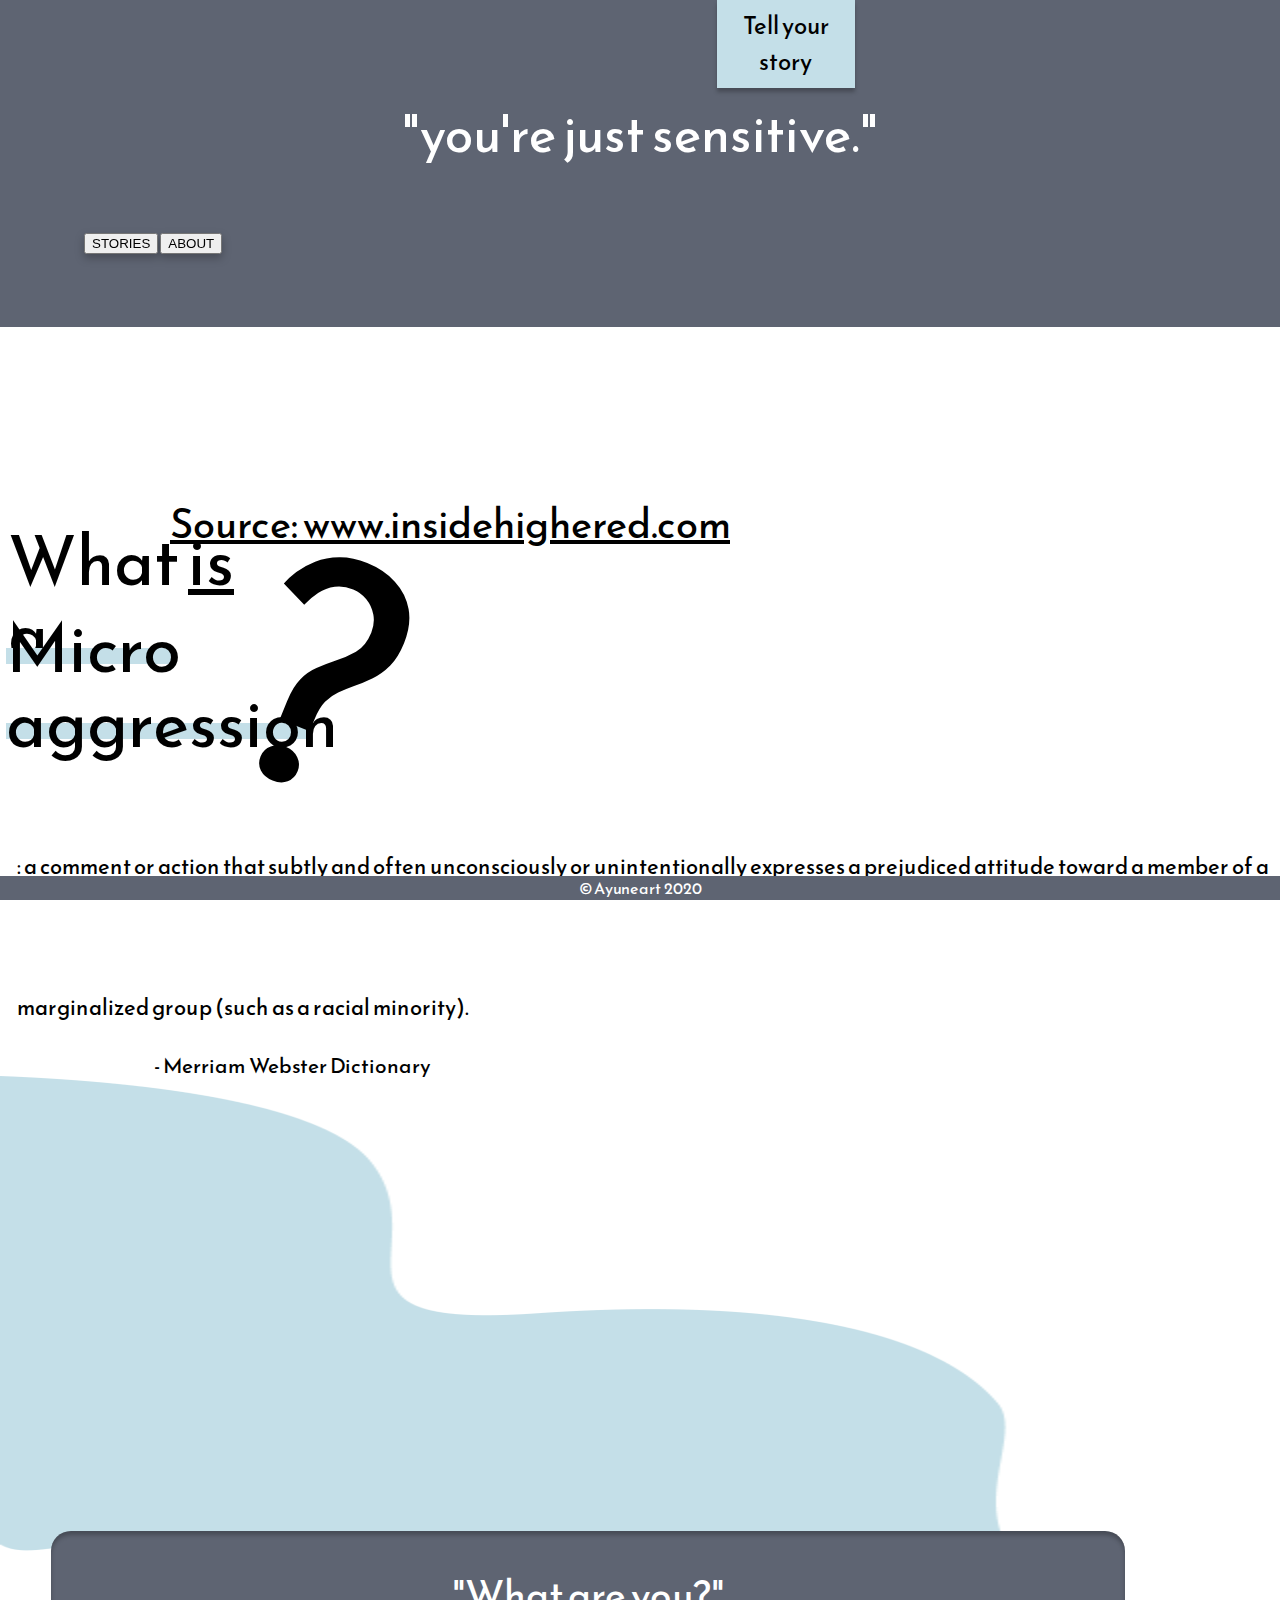
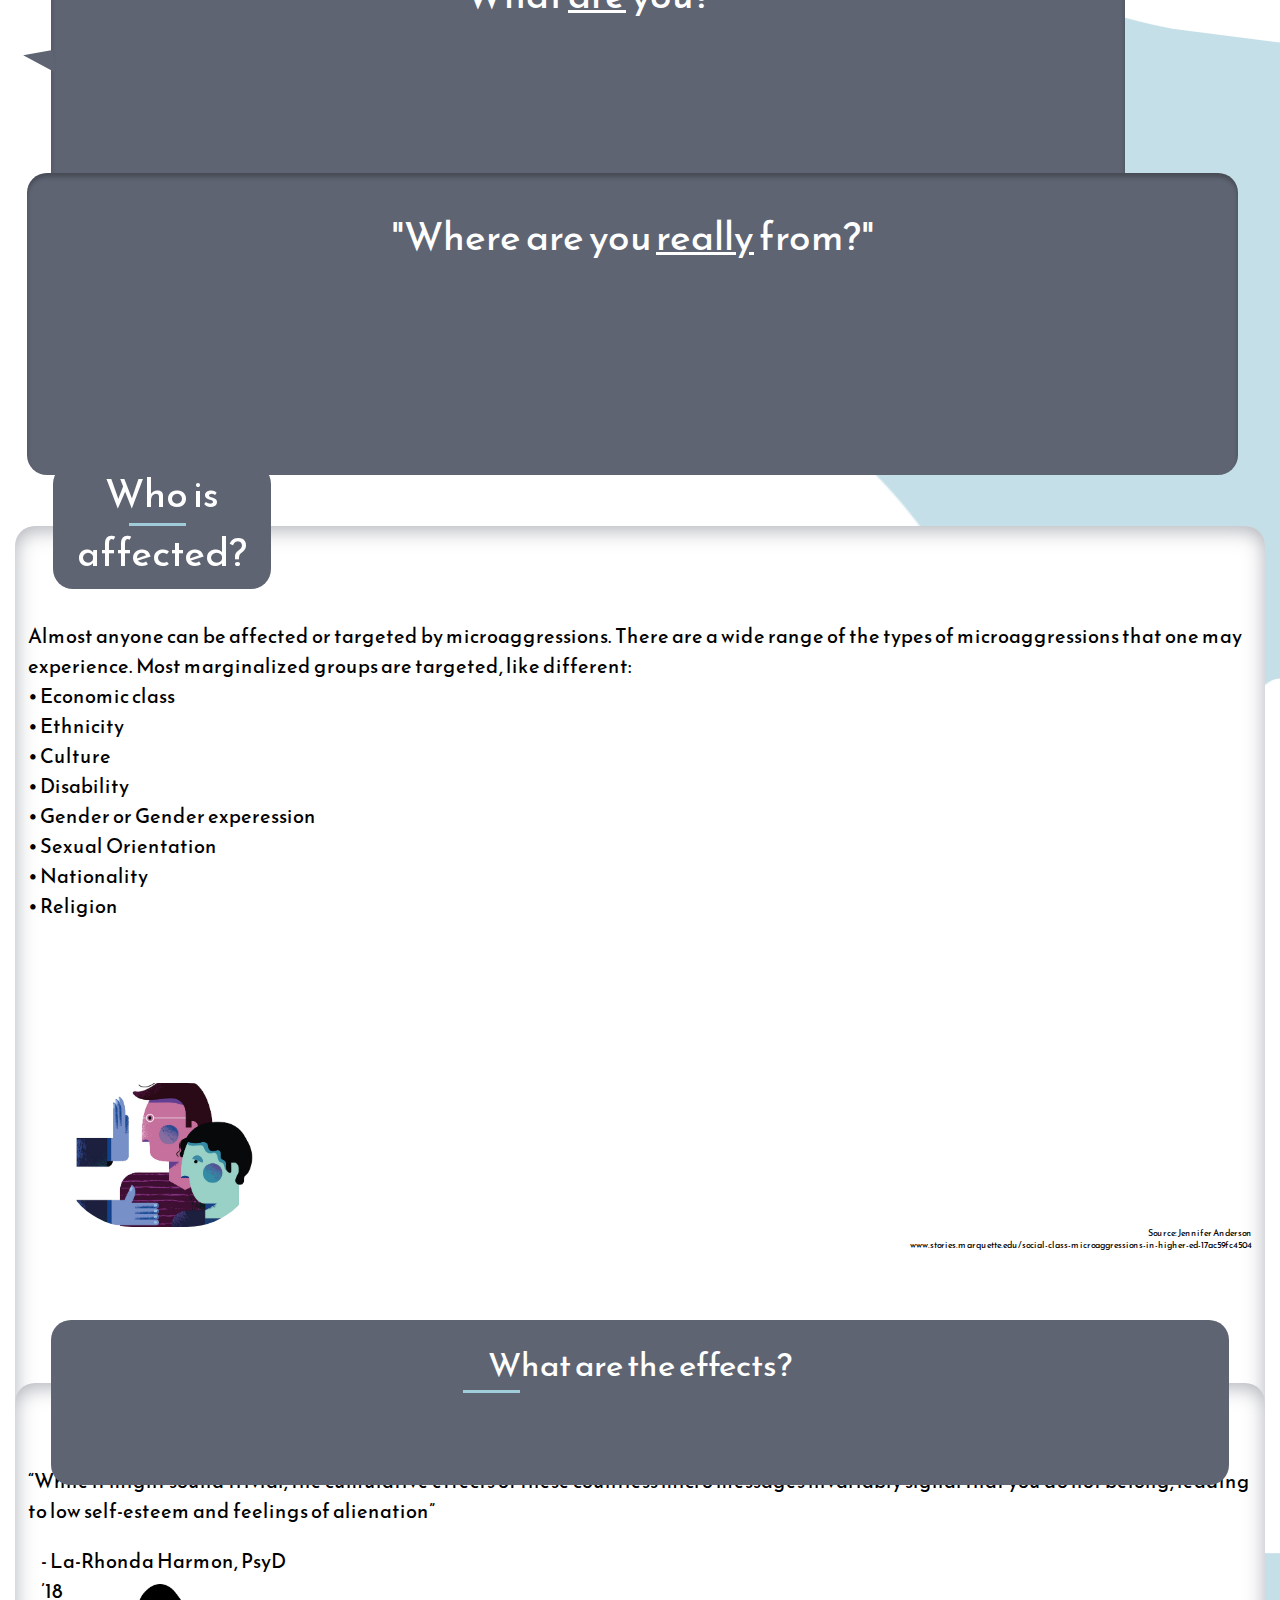
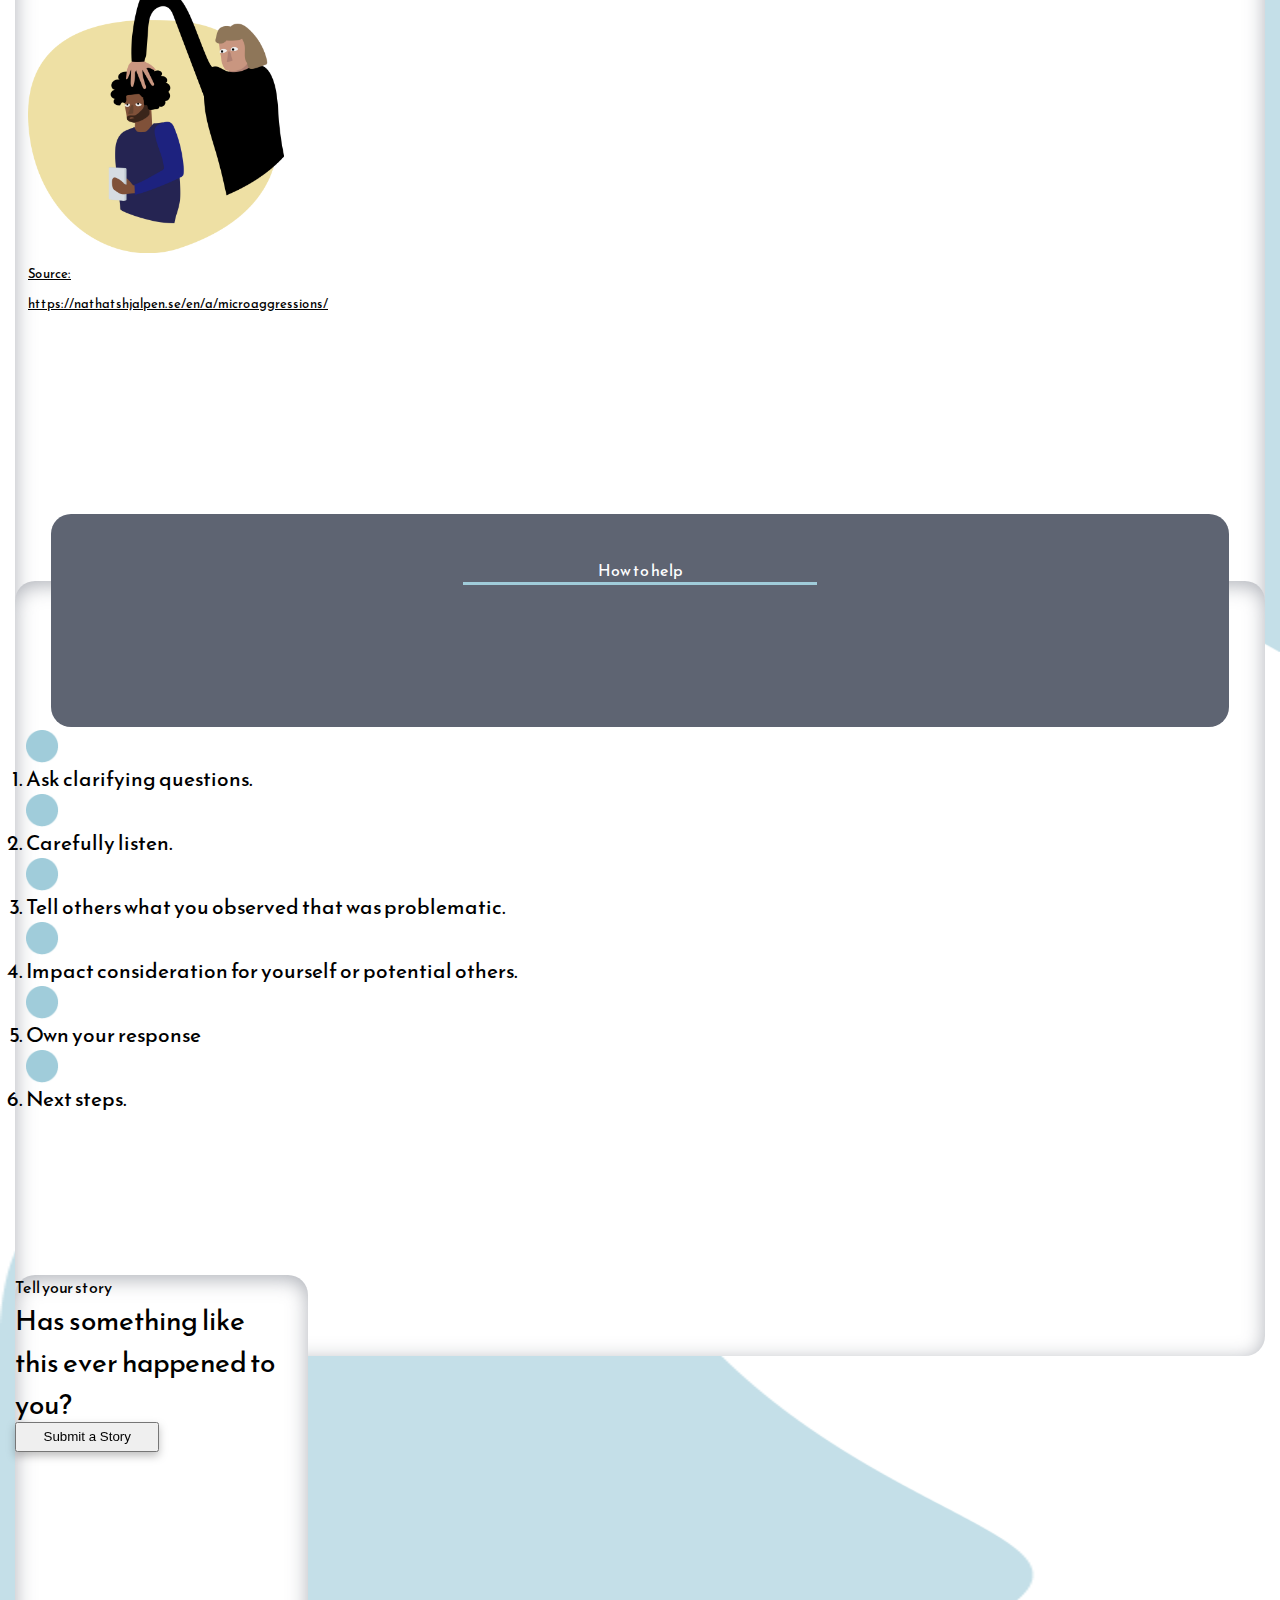
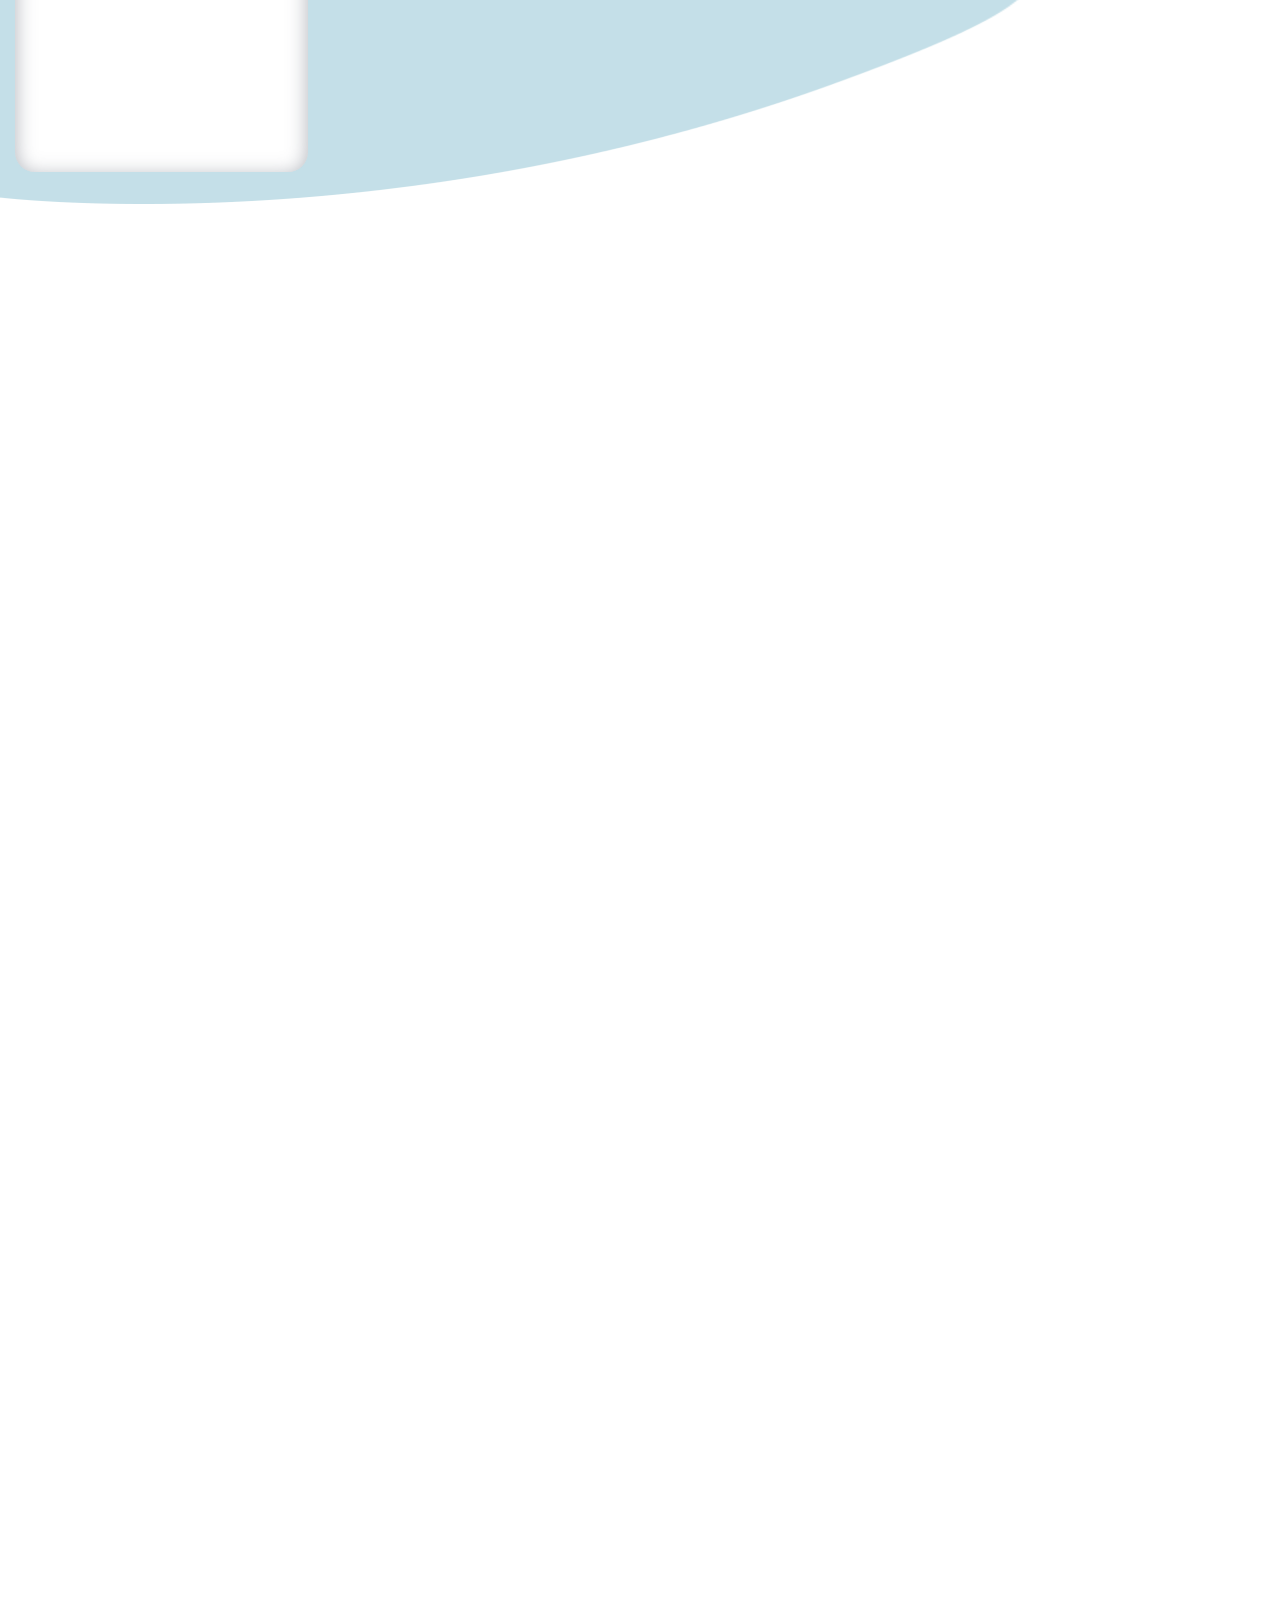
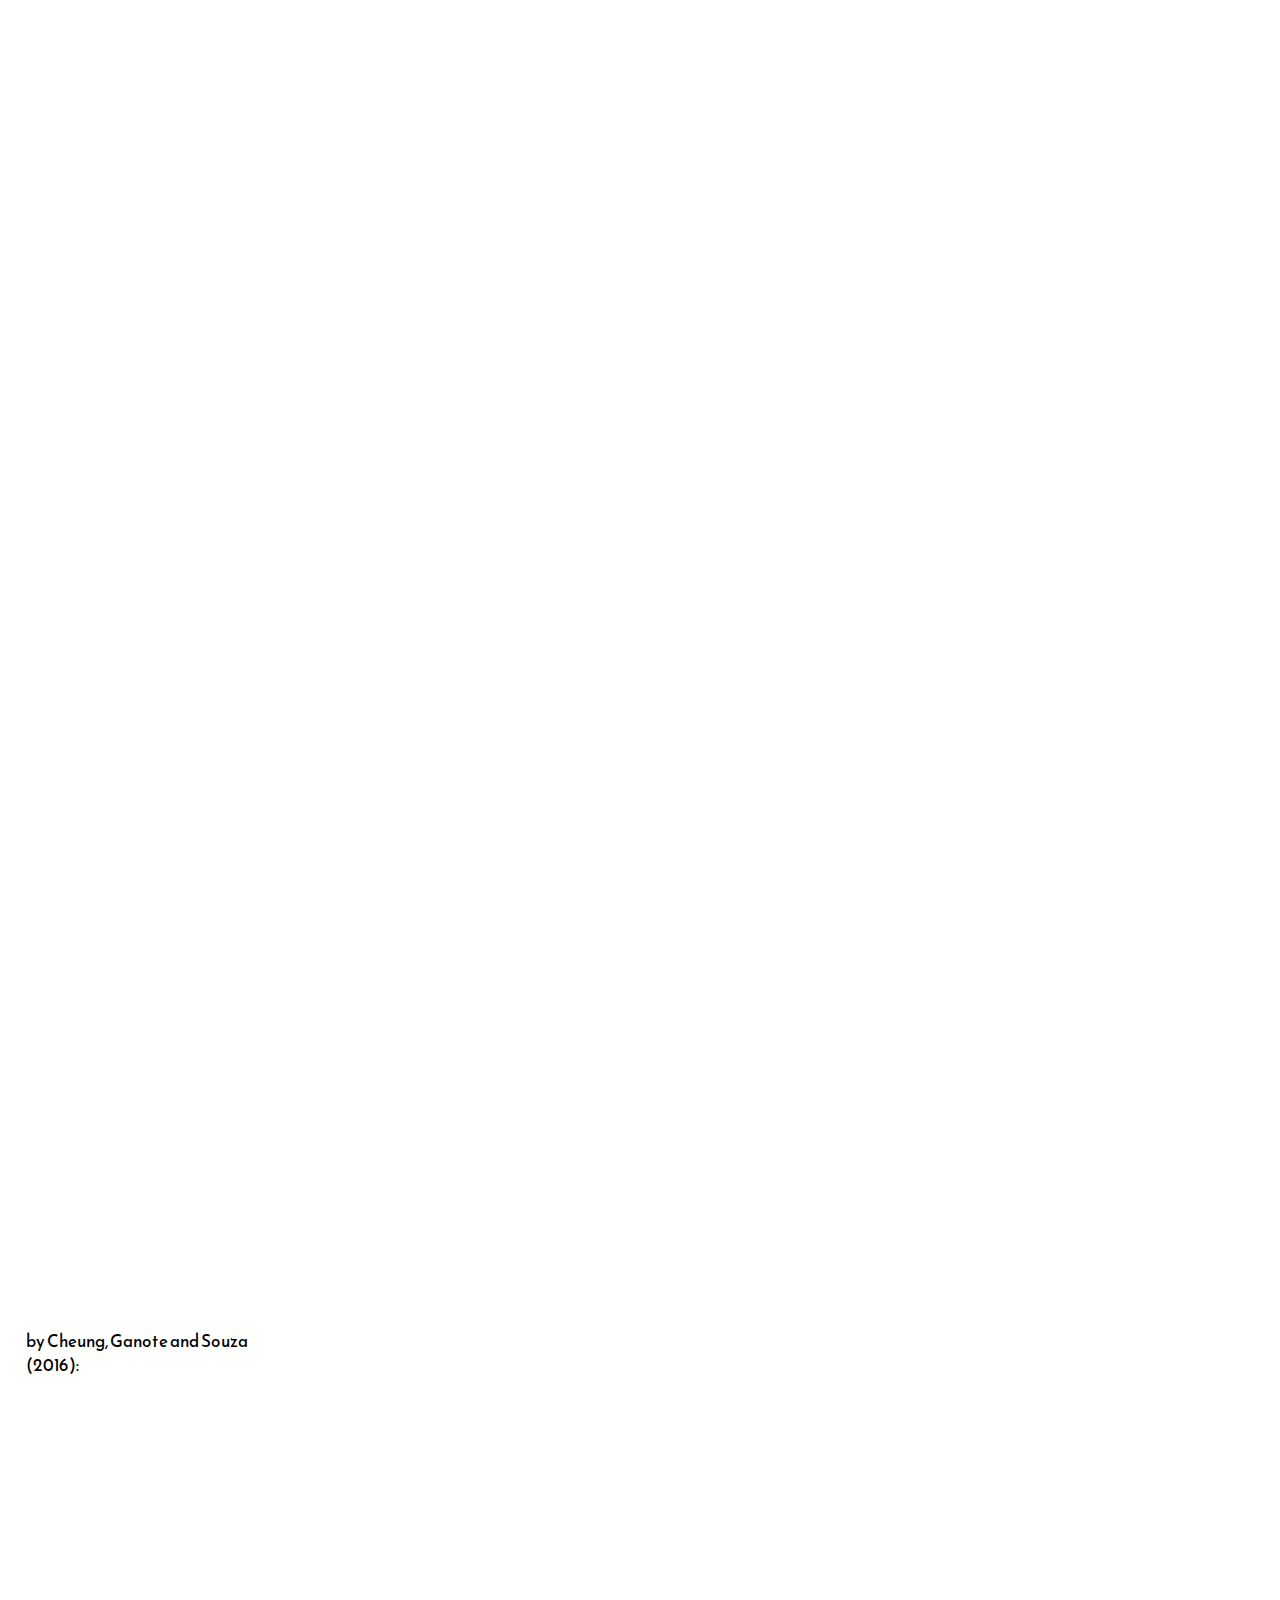
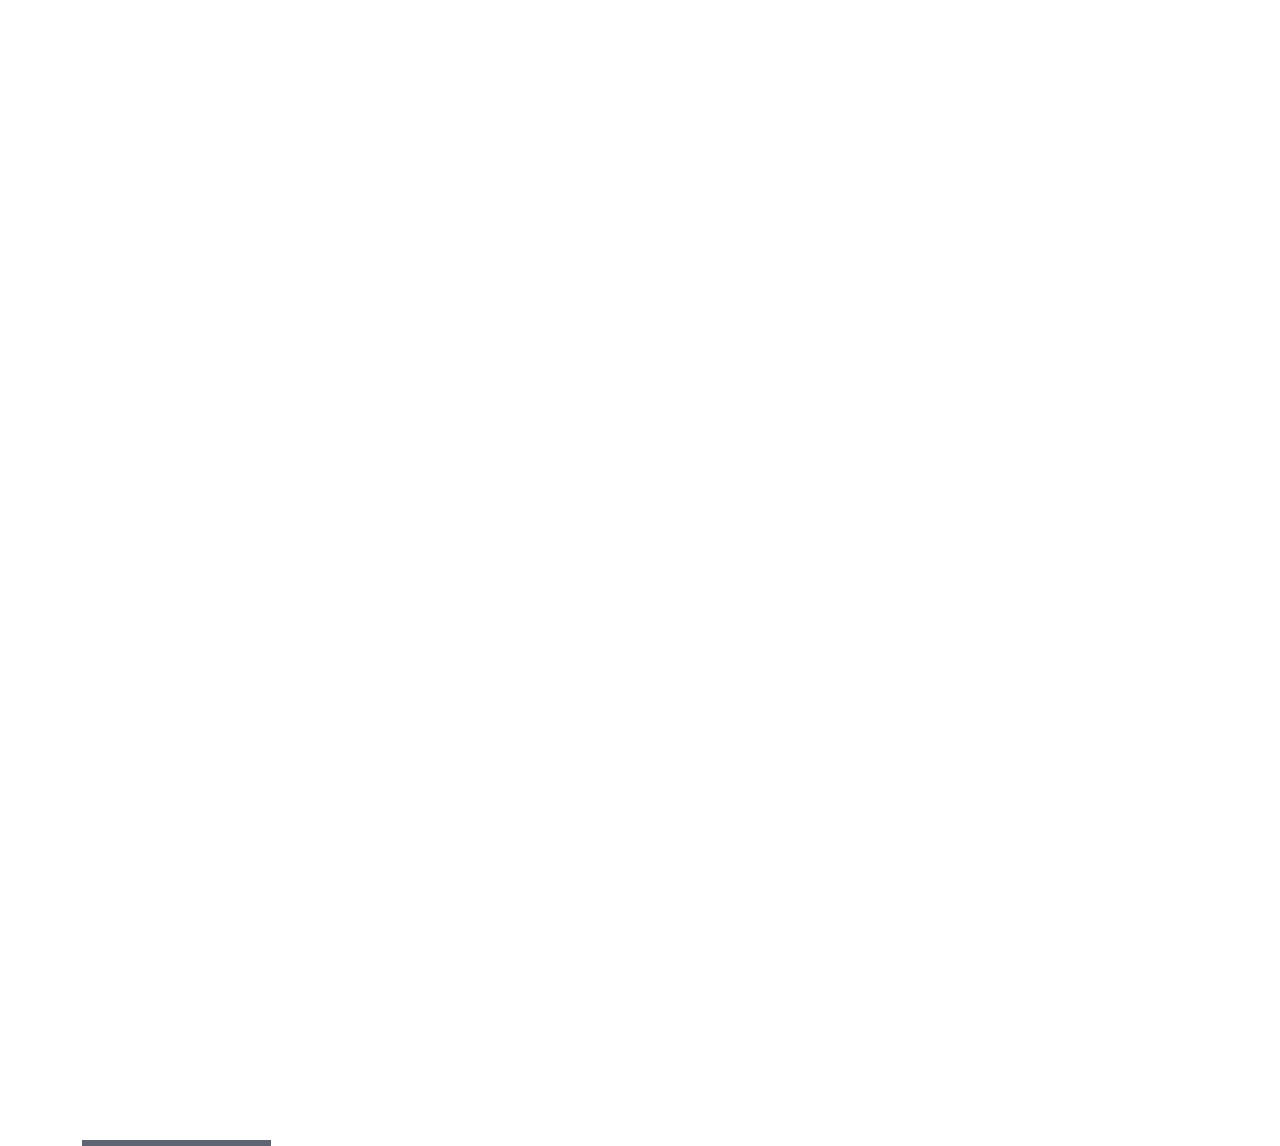
<file: index.html>
<!DOCTYPE html>
<html lang="en">
  <head>
    <meta charset="utf-8"name="viewport" content="width=device-width, initial-scale=1.0">
    <!-- Fonts -->
    <link href="https://fonts.googleapis.com/css2?family=Reem+Kufi&display=swap" rel="stylesheet">
    <title>
     Microaggressions - Home
    </title>
    <!-- CSS -->
    <link rel='stylesheet' type='text/css' href='index.css'>
  </head>
<!-- CODE -->
  <body class="container">
    <div class="tys">
      <a href="tellyourstory.html">Tell your <br> story</a>
    </div>
    <div class="header">
      <h1 class="titletext">
        "you're just sensitive."
      </h1>
      <div class="menu">
        <button class="stories"><a href="storiesmobile.html">STORIES</a></button>
        <button class="about"><a href="aboutmobile.html">ABOUT</a></button>
      </div>
    </div>
    <div>
      <div class="hero"></div>
      <a href= "www.insidehighered.com" class="source1">Source: www.insidehighered.com</a>
    </div>
    <div>
      <h1 class="deftitle-1">
        What <span class="underline">is</span> a
      </h1>
      <h1 class="deftitle-2">
        <span class="ma-bg1">
          Micro
        </span>
      </h1>
      <h1 class="deftitle-3">
        <span class="ma-bg2">
          aggression
        </span>
      </h1>
      <h1 class="questionmark">
        ?
      </h1>
    </div>
      <div>
        <h3 class="def">
          : a comment or action that
          subtly and often unconsciously
          or unintentionally expresses a
          prejudiced attitude toward a
          member of a marginalized
           group (such as a racial minority).
        </h3>
        <p class="mwd">
          - Merriam Webster Dictionary
        </p>
      </div>
      <div>
        <div>
          <div class="image2"></div>
        </div>
        <a href= "www.creativecircle.com" class="source2"> Source: www.creativecircle.com</a>
      </div>
    <div>
      <h1 class="quote1">
      "What <span class="underline"> are</span>
      you?"
      </h1>
      <div class="triangle1"></div>
    </div>
    <div>
      <h1 class="quote2">
        "Where are
        you <span class="underline">really</span>
        from?"
      </h1>
      <div class="triangle2"></div>
    </div>
    <div class="who-container">
      <h2 class="who-title">
        Who is
        <div class="who-line">
        </div>
        affected?
      </h2>
      <div class="who-content">
        <p>
          Almost anyone can be
          affected or targeted by
          microaggressions. There are a
          wide range of the types of
          microaggressions that one
          may experience.
          Most marginalized groups are
          targeted, like different:
        </p>
        <ul>
          <li>• Economic class</li>
          <li>• Ethnicity</li>
          <li>• Culture</li>
          <li>• Disability</li>
          <li>• Gender or Gender experession</li>
          <li>• Sexual Orientation</li>
          <li>• Nationality</li>
          <li>• Religion</li>
        </ul>
      </div>
        <div>
          <div class="image3">
          </div>
          <a href= "www.stories.marquette.edu/social-class-microaggressions-in-higher-ed-17ac59fc4504" class="source3">
            Source: Jennifer Anderson<br>
            www.stories.marquette.edu/social-class-microaggressions-in-higher-ed-17ac59fc4504</a>
        </div>
    </div>
    <div class="what-container">
      <h2 class="what-title">
        What are
        <div class="what-line">
        </div>
        the effects?
      </h2>
      <div class="what-content">
        <p>
          “While it might sound trivial, the
          cumulative effects of these
          countless micro messages
          invariably signal that you do not
           belong, leading to low
           self-esteem and feelings of
           alienation” <br>
          <span class="lrhsource">
          - La-Rhonda Harmon, PsyD ’18
          </span>
        </p>
          <div class="image4">
          </div>
          <a href="Source: https://nathatshjalpen.se/en/a/microaggressions/" class="source4"> Source: <br>
            https://nathatshjalpen.se/en/a/microaggressions/</a>
      </div>
    </div>
    <div class="how-container">
      <h2 class="how-title">
        How to
      <div class="how-line">
      </div>
        help
      </h2>
      <div class="how-content">
        <h3 class="how-action">
          Take Action!
        </h3>
        <h3 class="underline">
          <span class="method">The A.C.T.I.O.N. Method</span>
        </h3>
        <p class="by">
          by Cheung, Ganote and Souza (2016):
        </p>
        <ol class="action">
          <li>
            <div class="circle"></div>
            Ask clarifying questions.
          </li>
          <li>
            <div class="circle"></div>
           Carefully listen.
            </li>
          <li>
            <div class="circle"></div>
            Tell others what you observed that was problematic.
          </li>
          <li>
            <div class="circle"></div>
           Impact consideration for yourself or potential others.
          </li>
          <li>
            <div class="circle"></div>
             Own your response
          </li>
          <li>
            <div class="circle"></div>
              Next steps.
          </li>
        </ol>
      </div>
    </div>
    <div class="contentbg">
      <h1>
        Tell your
        <div class="linedark">
        </div>
        story
      </h1>
      <h3 class="question">
        Has something like this ever happened to you?
      </h3>
      <button class="submit">
        <a href="Submit a Story">Submit a Story</a>
      </button>
    </div>
    <footer>
        © Ayuneart 2020
    </footer>
  </body>
</html>
</file>
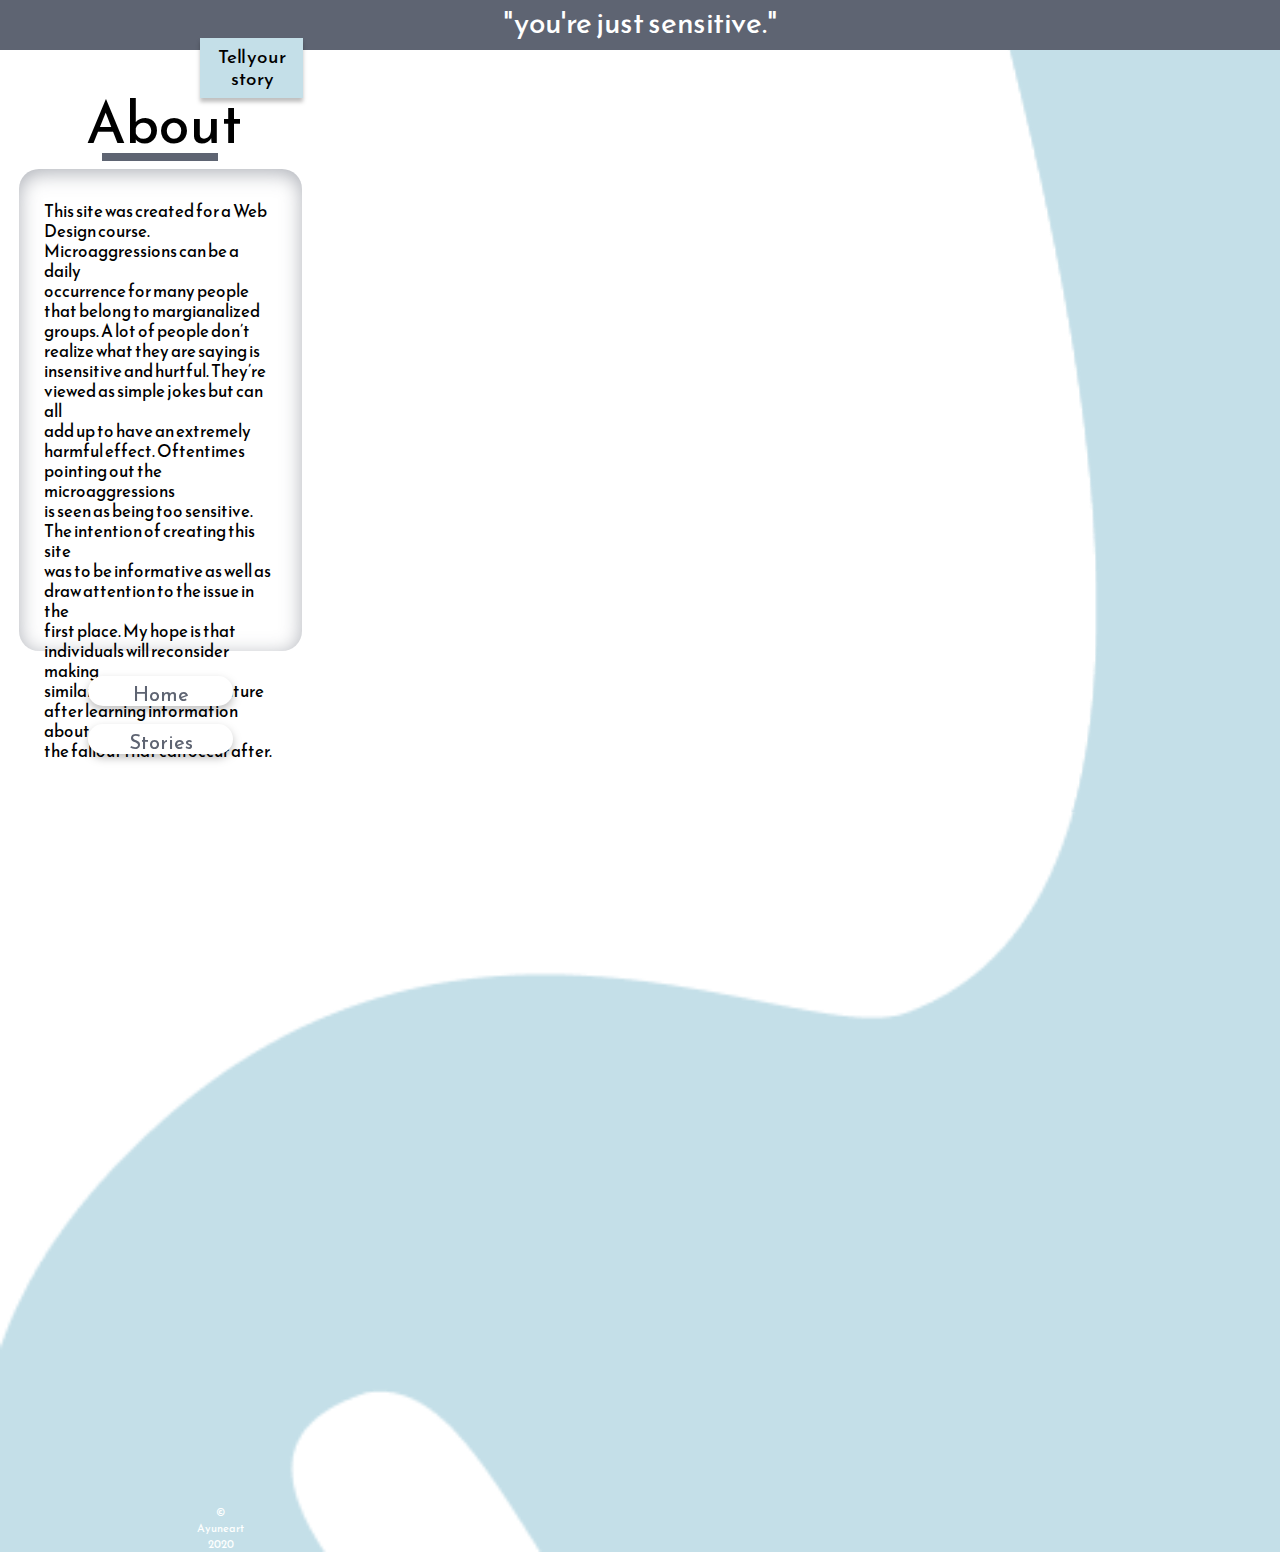
<file: About.html>
<!DOCTYPE html>
<html lang="en">
<head>
   <meta charset="utf-8"name="viewport" content="width=device-width, initial-scale=1.0">
  <!-- Fonts -->
  <link href="https://fonts.googleapis.com/css2?family=Reem+Kufi&display=swap" rel="stylesheet">
    <!-- CSS Files -->
  <title>
     About
  </title>
  <link rel='stylesheet' type='text/css' href='about.css'>
</head>

  <body>
    <div class="container">
      <div class="header">
        <h1 class="titletext">
        "you're just sensitive."
        </h1>
      </div>
      <div class="tys">
          <a href="tellyourstory.html">Tell your <br> story</a>
      </div>
      <div>
        <h1 class="about">
          About
        </h1>
        <div class="line">
        </div>
      </div>
      <div class="contentbg">
        <p class="content">
          <!-- remove br, set width for p or responsive -->
          This site was created for a Web <br>
          Design course. <br>
          Microaggressions can be a daily <br>
          occurrence for many people  <br>
          that belong to margianalized <br>
          groups. A lot of people don’t <br>
          realize what they are saying is <br>
          insensitive and hurtful. They’re <br>
          viewed as simple jokes but can all <br>
          add up to have an extremely <br>
          harmful effect. Oftentimes <br>
          pointing out the microaggressions <br>
          is seen as being too sensitive. <br>
          The intention of creating this site <br>
          was to be informative as well as <br>
          draw attention to the issue in the <br>
          first place. My hope is that <br>
          individuals will reconsider making <br>
          similar comments in the future  <br>
          after learning information about <br>
          the fallout that can occur after.
        </p>
      </div>
      <div class="menu">
        <a class="home" href="/Users/yune/Desktop/Uni/Year 2/FALL2020/Web Design/Project 4/Working files/Mobile/mobileindex.html"><button>Home</button></a>
        <a class="stories" href="/Users/yune/Desktop/Uni/Year 2/FALL2020/Web Design/Project 4/Mobile/storiesmobile.html/"><button>Stories
        </button>
      </div>
      <div class="footer">
        <p class="footertext">
          © Ayuneart 2020
        </p>
      </div>
    </div>
  </body>
</file>
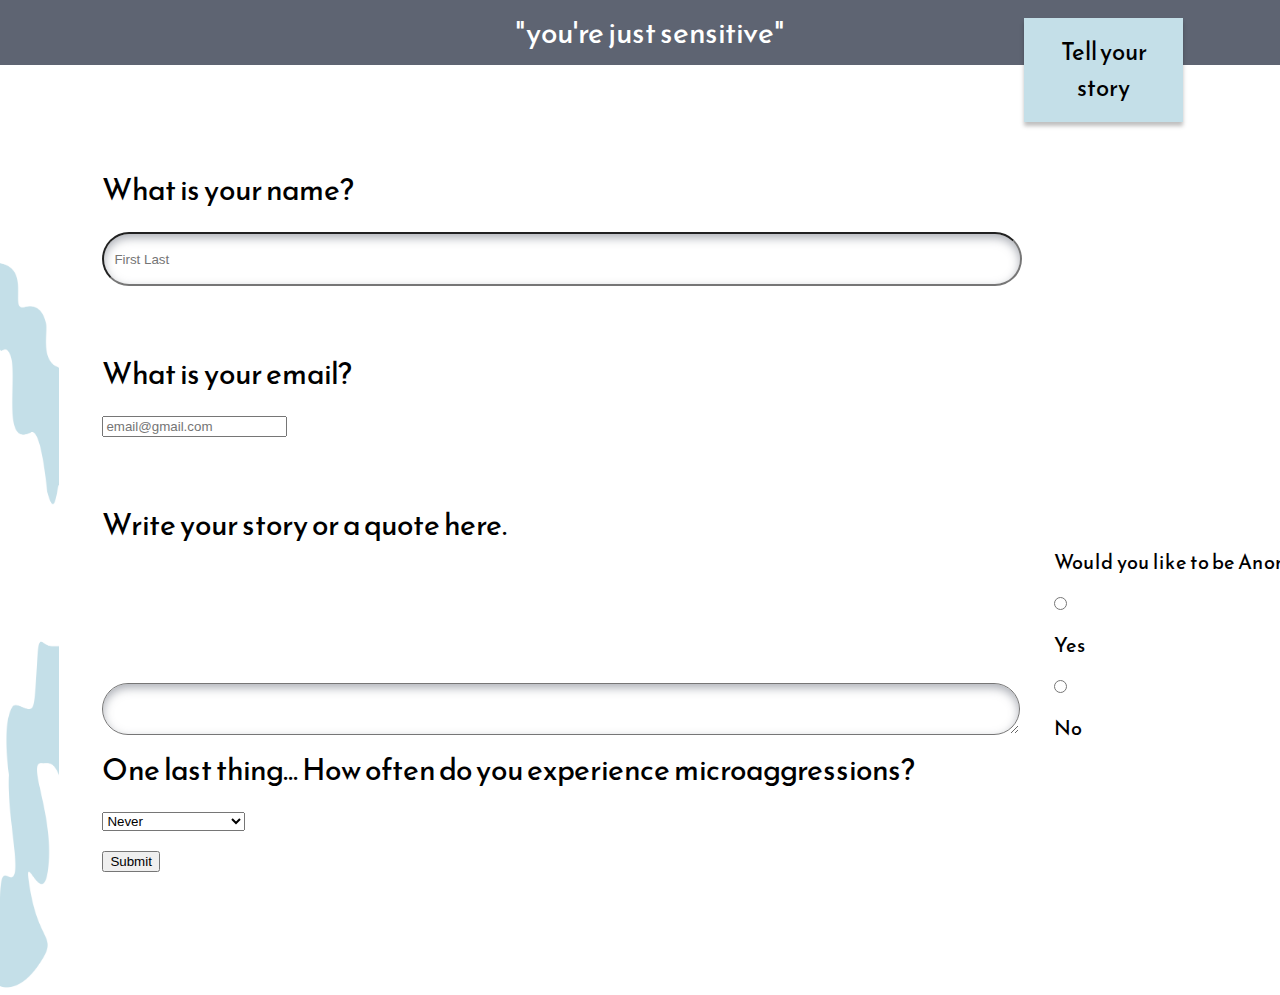
<file: Form.html>
<!DOCTYPE html>
<html lang="en">
  <head>
    <meta charset="utf-8" name="viewport" content="width=device-width, initial-scale=1">
    <!-- Fonts -->
    <link href="https://fonts.googleapis.com/css2?family=Reem+Kufi&display=swap" rel="stylesheet">
    <!-- CSS Files -->
    <link rel='stylesheet' type='text/css' href='Form.css'>
    <title>
       Form
    </title>
  </head>
    <body>
      <div class="header">
        <h1>
          "you're just sensitive"
        </h1>
      </div>
      <div class="tys">
        <a href="tellyourstory.html">Tell your <br> story</a>
      </div>
      <div class="container">
          <form class="formfield">
           What is your name? <input type="text" class="name" placeholder="First Last"> <br>
            What is your email? <input type="text" class="email" placeholder="email@gmail.com"> <br>
            Write your story or a quote here. <textarea class="story" rows="5" cols="40"></textarea>
        <div class="radio-group">
          Would you like to be Anonymous?
          <input type="radio" class="radio-input" value="Y">Yes
          <input type="radio" class="radio-input"  value="N">No
        </div>
        <div class="dropdown">
          <label for="dropdown">One last thing... How often do you experience microaggressions?</label>
          <select name="frequency">
            <option value="never">Never</option>
            <option value="rare">Rarely</option>
            <option value="monthly">A few times a month</option>
            <option value="daily">Daily</option>
          </select>
        </div>
        <input type="submit">
      </form>
  </div>
  </body>
</html>
</file>
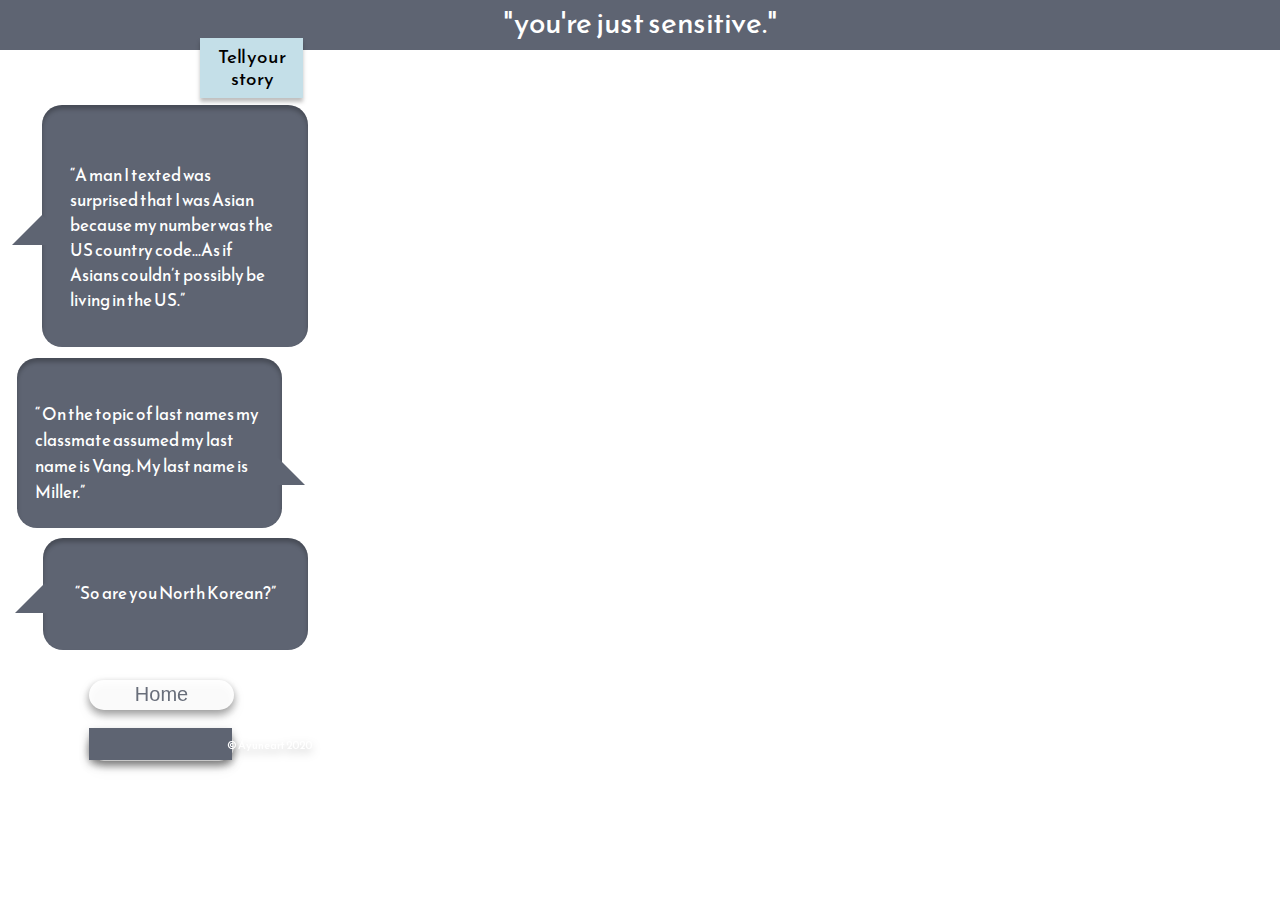
<file: stories.html>
<!DOCTYPE html>
<html lang="en">
 <meta charset="utf-8"name="viewport" content="width=device-width, initial-scale=1.0">
  <head>
    <!-- Fonts -->
    <link href="https://fonts.googleapis.com/css2?family=Reem+Kufi&display=swap" rel="stylesheet">
      <!-- CSS Files -->
      <title>
        Stories
      </title>
      <link rel='stylesheet' type='text/css' href='stories.css'>
    </head>
  <!-- CODE -->
  <body>
    <div class="container">
      <div class="header">
        <h1 class="titletext">
        "you're just sensitive."
        </h1>
      </div>
      <div class="tys">
          <a href="tellyourstory.html">Tell your <br> story</a>
      </div>
      <div>
        <h2 class="quote1">
          “A man I texted was surprised
          that I was Asian because my
          number was the US country
          code...As if Asians couldn’t
          possibly be living in the US.”
        </h2>
        <div class="triangle1">
        </div>
      </div>
      <div>
        <h2 class="quote2">
          “ On the topic of last names my
          classmate assumed my last name
          is Vang. My last name is Miller.”
        </h2>
        <div class="triangle2">
        </div>
      </div>
      <div>
        <h2 class="quote3">
          “So are you North Korean?”
        </h2>
        <div class="triangle3">
        </div>
      </div>
      <div class="menu">
        <a class="home" href="/Users/yune/Desktop/Uni/Year 2/FALL2020/Web Design/Project 4/Working files/Mobile/mobileindex.html"><button>Home</button></a>
        <a class="about" href="file:///Users/yune/Desktop/Uni/Year%202/FALL2020/Web%20Design/Project%204/Mobile/aboutmobile.html"><button>About</button>
      </div>
      <div class="footer">
        <p class="footertext">
          ©  Ayuneart 2020
        </p>
      </div>
    </div>
  </body>
</html>
</file>
<file: index.css>
/* RESET CSS */
/* http://meyerweb.com/eric/tools/css/reset/
	 v2.0 | 20110126
	 License: none (public domain)
*/
	html, body, div, span, applet, object, iframe,
	h1, h2, h3, h4, h5, h6, p, blockquote, pre,
	a, abbr, acronym, address, big, cite, code,
	del, dfn, em, img, ins, kbd, q, s, samp,
	small, strike, strong, sub, sup, tt, var,
	b, u, i, center,
	dl, dt, dd, ol, ul, li, link,
	fieldset, form, label, legend,
	table, caption, tbody, tfoot, thead, tr, th, td,
	article, aside, canvas, details, embed,
	figure, figcaption, footer, header, hgroup,
	menu, nav, output, ruby, section, summary,
	time, mark, audio, video {
		margin: 0;
		padding: 0;
		border: 0;
		font: inherit;
		color: inherit;
		text-decoration: inherit;
	}
	/* HTML5 display-role reset for older browsers */
	article, aside, details, figcaption, figure,
	footer, header, hgroup, menu, nav, section {
		display: block;
	}
	ol, ul {
		list-style: none;
	}
	blockquote, q {
		quotes: none;
	}
	blockquote:before, blockquote:after,
	q:before, q:after {
		content: '';
		content: none;
	}
	table {
		border-collapse: collapse;
		border-spacing: 0;
	}
	html, body {
		font-family: 'Reem Kufi', sans-serif;
		font-weight: normal;
	}

/* CUSTOM CODING */

/* ----------------------------------------FOR MOBILE UP TO 380PX-----------------------------*/
/* @media screen and  (max-width: 600px ) {
	* {
			box-sizing: border-box;
	}
	h1 {
		font-size: 21.875vw;
	}
	h2{
		font-size: 10vw;
	}
	h3 {
		font-size: 6.875vw;
	}
	p {
		font-size: 6.250vw;
	}
	button {
		width: 100%;
		height: 100%;
		max-width: 400px;
		margin: 0.2em auto;
		max-height: 30px;
		background: #FFFFFF;
		border: 0px;
		color: #5E6472;
		border-radius: 20px;
		font-family: 'Reem Kufi', sans-serif;
		font-size: 20px;
		filter: drop-shadow(0px 4px 4px rgba(0, 0, 0, 0.25));
	}
	button:hover {
		text-decoration: none;
		cursor: pointer;
		color: #282B32;
		box-shadow: inset 3px 5px 4px rgba(94, 100, 114, 0.5);
		background: #FFFFFF;
	}
	img {
		max-width: 100%;
		background-repeat: no-repeat;
	}
		/* --------------------------- FOOTER --------------------------- */
	footer {
		position: fixed;
		left: 0;
		bottom: 0;
		width: 100%;
		height: auto;
		background-color: #5E6472;
		color: #FFFFFF;
		text-align: center;
		}
	.container {
		display: flex;
		flex-flow: row wrap;
		overflow-x: hidden;
		background-image: url(bg-mobile.png);
		background-repeat: no-repeat;
		background-size: 100% 100%;
		width: 100%;
		height: 5047px;
	}
	.header {
		width: 100%;
		height: 327px;
		background: #5E6472;
		z-index: 1;
	}
	/* --------------------------- MENU --------------------------- */
	/* CALL TO ACTION  */
	.tys {
		position: absolute;
		width: 100%;
		max-width: 112px;
		background: #C4DFE8;
		padding: 8px 13px;
		left: 56%;
		right: 3%;
		font-size: 24px;
		line-height: 36px;
		text-align: center;
		color: #000000;
		box-shadow: 0px 4px 4px rgba(0, 0, 0, 0.25);
		z-index: 2;
	}
	.tys:hover {
		background-color: #FFFFFF;
		cursor: pointer;
		box-shadow: inset 3px 5px 4px rgba(94, 100, 114, 0.5);
	}

	/* “YOU'RE JUST SENSITIVE”*/
	.titletext {
		width: 100%;
		position: absolute;
		top: 108px;
		font-size: 52px;
		line-height: 100%;
		color: #FFFFFF;
		align-items: center;
		text-align: center;
	}
	.menu {
		margin-top: 230px;
		padding-right: 84px;
		padding-left: 84px;
		min-width: 145px;
		width: 100%;
		filter: drop-shadow(0px 4px 4px rgba(0, 0, 0, 0.25));
	}
	.hero {
		position: absolute;
		top: 5.75%;
		left: 0px;
		background-image: url(arrowsmobile.png);
		background-repeat: no-repeat;
		background-position: center;
		background-size: cover;
		width: 100vw;
		height: 4%;
		border-radius: 12.5vw;
	}
	.source1 {
		/* Source: www.insidehighered.com */
		position: absolute;
		height: 18px;
		left: 170px;
		top: 494px;
		font-size: 3.125vw;
		text-decoration-line: underline;
	}
	/* --------------------------- SECTION 1 : WHAT IS A MICROAGGRESSION? ----------------------*/
	/* definition container */

	.deftitle-1{
		/* What is a */
		position: absolute;
		width: 273px;
		font-size: 68px;
		line-height: 107.5%;
		height: 74.87px;
		left: 8px;
		top: 525px;
	}
	.deftitle-2 {
		/* Micro */
		margin: auto;
		max-width: 100%;
		position: absolute;
		left: 6px;
		top: 625px;
		width: 166px;
		height: 61px;
		font-size: 68px;
		line-height: 0;
		display: flex;
		align-items: center;

		}
	.deftitle-3 {
		/* aggression */
		position: absolute;
		max-width: 303px;
		width: 100%;
		height: 83px;
		left: 6px;
		top: 689px;
		font-size: 68px;
		line-height: 0px;
		display: flex;
		align-items: center;
	}
	.ma-bg1 {
		/* behind micro */
		left: 0px;
		top: 665px;
		width: 100%;
		height: 100%;
		max-width: 178px;
		max-height: 16px;
		background-color: #C4DFE8;
		}
	.ma-bg2 {
		/* behind aggression */
		left: 17px;
		top: 746px;
		max-height: 16px;
		width: 100%;
		height: 100%;
		background-color: #C4DFE8;
	}
	.questionmark {
		position: absolute;
		width: 56.77px;
		height: 97.09px;
		left: 249.42px;
		top: 613px;
		font-size: 25vw;
		display: flex;
		align-items: center;
		transform: rotate(22deg);
	}
	.def {
		/* a comment or action... */
		width: 100%;
		height: 202px;
		padding-right: 17px;
		padding-left: 17px;
		padding-top: 30px;
		font-size: 22px;
		line-height: 11vw;
	}
	.mwd {
		/* - Merriam Webster Dictionary */
		position: absolute;
		width: 100%;
		left: 12vw;
		top: 1050px;
		font-size: 21px;
	}
	.image2 {
		position: absolute;
		left: 0;
		top: 20%;

		background-image: url(microaggression-mobile.png);
		background-repeat: no-repeat;
		background-size: contain;
		width: 320px;
		height: 355px;
		height: auto;
		max-height: 420px;
		width: 100%;
	}
	.source2 {
		/* Source: www.creativecircle.com */
		position: absolute;
		width: 100%;
		height: 18px;
		left: 150px;
		top: 21vw;
		text-decoration: underline;
	}
		/* QUOTES*/
		/* “What are you?” */
		.quote1 {
			position: absolute;
			left: 51px;
			top: 1531px;
			right: 23px;
			min-width: 245px;
			width: 80%;
			height: auto;
			min-height: 192px;
			padding: 35px 25px 35px 25px;
			color: #FFFFFF;
			font-size: 243.75%;
			border-radius: 20px;
			background-color: #5e6472;
			box-shadow: inset 0px 4px 4px rgba(0, 0, 0, 0.25);
			text-align: center;
			line-height: 58px;
			}
		.triangle1 {
			position: absolute;
			left: 28px;
			top: 1649px;
			border-style: solid;
			transform: matrix(-0.14, -0.99, 0.98, -0.17, 0, 0);
			border-width: 30px 23px 0px 0;
			border-color: transparent #5e6472 transparent transparent;
			box-shadow: inset 0px 4px 4px rgba(0, 0, 0, 0.25);
			}
		.quote2 {
			position: absolute;
			min-height: 232px;
			left: 27px;
			right: 42px;
			top: 1773px;
			font-size: 39px;
			text-align: center;
			line-height: 58px;
			color: #FFFFFF;
			padding: 35px 25px 35px 25px;
			background-color: #5E6472;
			border-radius: 20px;
			box-shadow: inset 0px 4px 4px rgba(0, 0, 0, 0.25);
		}
		.triangle2 {
			position: absolute;
			left: 280px;
			top: 1899px;
			border-style: solid;
			transform: matrix(-0.14, -0.99, 0.98, -0.37, 0, 0);
			display: block;
			border-width: 30px 23px 0px 0;
			border-color:  #5e6472 transparent transparent transparent;
			box-shadow: inset 0px 4px 4px rgba(0, 0, 0, 0.25);
		}
		/* --------------------------- WHO IS AFFECTED --------------------------- */
		.who-container {
			width: 290px;
			height: 827px;
		}
		.who-title {
			position: absolute;
			max-width: 100%;
			width: 218px;
			height: 125px;
			left: 53px;
			top: 2064px;
			color: white;
			border-radius: 20px;
			background-color: #5E6472;
			text-align: center;
			font-size: 39px;
			z-index: 1;
		}
		.who-line {
			position: absolute;
			left: 35%;
			width: 30%;
			height: 3px;
			align-items: center;
			z-index: 2;
			background-color: #A0CCDA;
			max-width: 56.5px;
		}
		.who-content {
			position: absolute;
			height: 765px;
			left: 15px;
			right: 15px;
			top: 2126px;
			padding:  95px 13px 228px 13px;
			background-color: #FFFFFF;
			font-size: 20px;
			line-height: 30px;
			box-shadow: inset 0px 4px 20px rgba(94, 100, 114, 0.5);
			border-radius: 20px;
			align-items: center;
			}
		.image3 {
			position: absolute;
			left: 60px;
			top: 2683px;
			width: 199px;
			height: 144px;
			object-fit: cover;
			border-radius: 81px;
			background-image: url(image3.jpeg);
			background-repeat: no-repeat;
			background-position: center;
			background-size: cover;
			align-items: center;
		}
		.source3 {
			/* Source: Jennifer Anderson www.stories.marquette.edu/social-class-microaggressions-in-higher-ed-17ac59fc4504 */
			position: absolute;
			height: 39px;
			font-size: 9px;
			left: 27px;
			right: 28px;
			top: 2827px;
			line-height: 12px;
			text-align: right;
		}
		/* --------------------------- WHAT ARE THE EFFECTS --------------------------- */
		.what-container {
			width: 100%;
			min-width: 290px;
			height: 720px;
		}
		.what-title {
			position: absolute;
			left: 51px;
			right: 51px;
			top: 2920px;
			min-width: 218px;
			height: 125px;
			background-color: #5E6472;
			border-radius: 20px;
			color: #FFFFFF;
			line-height: 50px;
			padding-top: 20px;
			padding-bottom:20px;
			padding-right: 28px;
			padding-left: 28px;
			font-size: 33px;
			text-align: center;
			z-index:1;
		}
		.what-line {
			position: absolute;
			left: 35%;
			width: 30%;
			height: 3px;
			align-items: center;
			z-index: 2;
			background-color: #A0CCDA;
			max-width: 56.5px;
			}
		.what-content {
			position: absolute;
			height: 706px;
			left: 15px;
			right: 15px;
			top: 2983px;
			background-color: white;
			border-radius: 20px;
			box-shadow: inset 0px 4px 20px rgba(94, 100, 114, 0.5);
			padding-right: 13px;
			font-size: 20px;
			line-height: 30px;
			padding-left: 13px;
			padding-bottom: 353px;
			padding-top: 83px;
		}
		.lrhsource {
			display: flex;
			margin-top: 20px;
			margin-left: 13px;
			font-size: 20px;
			width: 264px;
			height: 34.04px;
			left: 32px;
		}
		.image4 {
			background-image: url(handonhead.png);
			background-repeat: no-repeat;
			background-position: center;
			background-size: contain;
			width: 256px;
			height: 276px;
		}
		.source4 {
			/* Source: https://nathatshjalpen.se/en/a/microaggressions/ */
			width: 264px;
			height: 34px;
			text-decoration: underline;
			font-size: 13px;
			line-height: 19px;
		}
		/* --------------------------- HOW TO HELP --------------------------- */
		.how-container {
			width: 290px;
			height: 741px;
		}
		.how-title {
			position: absolute;
			min-width: 220px;
			height: 125px;
			left: 51px;
			right: 51px;
			top: 3714px;
			padding: 44px 30px 44px 29px;
			color: #FFFFFF;
			background-color: #5E6472;
			border-radius: 20px;
			z-index: 1;
			text-align: center;
		}
		.how-line {
			position: absolute;
			left: 35%;
			width: 30%;
			height: 3.33px;
			align-items: center;
			z-index: 2;
			background: #A0CCDA;
		}
		.how-content {
			position: absolute;
			left: 15px;
			right: 15px;
			top: 3781px;
			min-width: 290px;
			height: 674px;
			padding: 58px 11px 43px;
			background: #FFFFFF;
			box-shadow: inset 0px 4px 20px rgba(94, 100, 114, 0.5);
			border-radius: 20px;
		}
		.how-action {
			font-size: 40px;
			text-align: center;
			left: 72px;
			align-items: center;
		}
		.method {
			/* The A.C.T.I.O.N. Method */
				display: block;
				font-size: 21px;
				text-align: center;
		 }
		 .by {
			position: absolute;
			width: 269px;
			top: 3949px;
			height: 24px;
			font-size: 17px;
			line-height: 141%;
			align-items: center;
		 }
		 .action {
			 list-style: decimal;
			 list-style-position: outside;
			 font-size: 21px;
			 line-height: 31px;
			 width: 100%;
			 min-width: 272px;
			 height: 433px;
		 }
		 .circle {
			display: flex;
			left: 34px;
			right: 34px;
			background-image: url(bullet-image.png);
			background-repeat: no-repeat;
			background-position: center;
			background-size: cover;
			width: 33px;
			height: 33px;
		 }
		/* BOTTOM - TELL YOUR STORY */
			.contentbg {
				position: absolute;
				display: inline;
				width: 293px;
				height: 497px;
				left: 15px;
				right: 15px;
				top: 4475px;
				background: #FFFFFF;
				box-shadow: inset 0px 4px 20px rgba(94, 100, 114, 0.5);
				border-radius: 20px;
			}
			.question {
				width: 270.77px;
				height: 99.62px;
				font-size: 28px;
			}
			.submit {
				width: 144.48px;
				height: 30px;
				margin-top: 23px;
				filter: drop-shadow(0px 4px 4px rgba(0, 0, 0, 0.25));
				}
			.linedark {
				position: absolute;
				display: flex;
				z-index: 2;
				width: 100%;
				max-width: 188.62px;
				height: 6px;
				left: 67px;
				top: 4665px;
				background-color: #5E6472;
			}
			.underline {
				text-decoration: underline;
			}
			.top {
				background-color: #5E6472;
				color: #FFFFFF;
				position: sticky;
				font-size: 1.4rem;
				text-align: center;
				width: 2.5rem;
				height: 2.5rem;
				border-radius: 100%;
				padding: 0.15rem;
			}
	} */
/* ----------------------------------------FOR DESKTOP MORE THAN 521PX-----------------------------*/
@media screen and (min-width: 601px) {
	* {
			box-sizing: border-box;
	}
	h1 {
		font-size: 7vw;
		line-height: 200.5%;
		}
	h2{
		font-size: 55px;
	}
	h3 {
		font-size: 3vw;
	}
	p {
		font-size: 21px;
	}
	button {
		width: 100%;
		height: 100%;
		max-width: 400px;
		margin: 0.2em auto;
		max-height: 30px;
		background: #FFFFFF;
		border: 0px;
		color: #5E6472;
		border-radius: 20px;
		font-family: 'Reem Kufi', sans-serif;
		font-size: 20px;
		filter: drop-shadow(0px 4px 4px rgba(0, 0, 0, 0.25));
	}
	button:hover {
		text-decoration: none;
		cursor: pointer;
		color: #282B32;
		box-shadow: inset 3px 5px 4px rgba(94, 100, 114, 0.5);
		background: #FFFFFF;
	}

		/* --------------------------- FOOTER --------------------------- */
	footer {
		left: 0;
		bottom: 0;
		position: fixed;
		max-height: 40px;
		width: 100%;
		background-color: #5E6472;
		color: #FFFFFF;
		text-align: center;
		}
	.container {
		display: flex;
		flex-flow: row wrap;
		overflow-x: hidden;
		background-image: url(bg-desktop.png);
		background-repeat: no-repeat;
		background-size: 100% 100%;
		width: 100%;
		left: 132px;
		right: 132px;
		height: 5109px;
	}
	.header {
		width: 100%;
		max-height: 119px;
		background: #5E6472;
		z-index: 1;
	}
	/* --------------------------- MENU --------------------------- */
	/* CALL TO ACTION  */
	.tys {
		position: absolute;
		min-width: 137px;
		background: #C4DFE8;
		padding: 16px 11px 16px 11px;
		right: 10%;
		left: 80%;
		font-size: 24px;
		line-height: 36px;
		text-align: center;
		color: #000000;
		box-shadow: 0px 4px 4px rgba(0, 0, 0, 0.25);
		z-index: 2;
	}
	.tys:hover {
		background-color: #FFFFFF;
		cursor: pointer;
		box-shadow: inset 3px 5px 4px rgba(94, 100, 114, 0.5);
	}

	/* “YOU'RE JUST SENSITIVE”*/
	.titletext {
		position: absolute;
		width: 100%;
		padding: .2%;
		height: 88px;
		font-size: 52px;
		line-height: 78px;
		text-align: center;
		color: #FFFFFF;
	}
	.menu {
		margin-top: 0px;
		width: 100%;
		filter: drop-shadow(0px 4px 4px rgba(0, 0, 0, 0.25));
	}
	.stories {
		position: absolute;
		display: inline-block;
		min-width: 50%;
		min-height: 50px;
		left: 0px;
		top: 88px;
		background-color: #5E6472;
		border-radius: 0;
		border-style: solid;
		border-width: thin;
		color: #FFFFFF;
		border-color: #FFFFFF;
	}
	.about {
		position: absolute;
		min-width: 50%;
		min-height: 50px;
		left: 50%;
		top: 88px;
		background-color: #5E6472;
		border-radius: 0;
		border-style: solid;
		border-width: thin;
		color: #FFFFFF;
		border-color: #FFFFFF;
	}
	.hero {
		position: absolute;
		width: 85%;
		height: 403px;
		left: 9%;
		border-radius: 139px;
		background-image: url(arrows-desktop.png);
		background-repeat: no-repeat;
		background-position: center;
		background-size: cover;
	}
	.source1 {
		/* Source: www.insidehighered.com */
		position: absolute;
		height: 18px;
		left: 70%;
		top: 410px;
		font-size: 15px;
		text-decoration-line: underline;
	}
	/* --------------------------- SECTION 1 : WHAT IS A MICROAGGRESSION? ----------------------*/
	/* definition container */

	.deftitle-1 {
		/* What is a */
		position: absolute;
		height: 98px;
		left: 20%;
		top: 419px;
		line-height: 107.5%;
	}
	.deftitle-2 {
		/* Micro */
		position: absolute;
		left: 20%;
		top: 11%;
		padding: 1%;
		line-height: 0px;
		}
	.deftitle-3 {
		/* aggression */
		position: absolute;
		padding: 1%;
		left: 36%;
		top: 11%;
		line-height: 0px;
	}
	.ma-bg1 {
		/* behind micro */
		position: absolute;
		width: 2400%;
		height: 22px;
		top: 11%;
		background-color: #C4DFE8;
		}
	.ma-bg2 {
		/* behind micro */
		position: absolute;
		top: 11%;
		}
	.questionmark {
		position: absolute;
		left: 67%;
		top: 11%;
		line-height: 0px;
	}
	.def {
		/* a comment or action... */
		position: absolute;
		width: 65%;
		left: 18%;
		display: block;
		padding-top: 12px;
		top: 634px;
		font-size: 27px;
		line-height: 40px;
	}
	.mwd {
		/* - Merriam Webster Dictionary */
		position: absolute;
		padding: 10px;
		width: 634px;
		height: 43px;
		left: 38%;
		top: 764px;
		right: 40%;
		text-align: right;
	}
	.image2 {
		position: absolute;
		width: 80%;
		height: 282px;
		left: 131px;
		top: 832px;
		border-radius: 283px;
		background-image: url(microaggression-desktop.png);
		background-repeat: no-repeat;
		background-position: center;
		background-size: cover;
		border-radius: 283px;
	}
	.source2 {
		/* Source: www.creativecircle.com */
		position: absolute;
		width: 211px;
		height: 18px;
		left: 719px;
		left: 70%;
		top: 1130px;
		font-size: 15px;
		line-height: 18px;
		text-decoration: underline;
	}
		/* QUOTES*/
		/* “What are you?” */
		.quote1 {
			position: absolute;
			width: 70%;
			height: 209px;
			left: 214.56px;
			right: 133px;
			top: 1208px;
			background-color: #5E6472;
			border-radius: 20px;
			line-height: 58px;
			font-size: 55px;
			padding: 63px 139px  63px 139px ;
			color: #FFFFFF;
			box-shadow: inset 0px 4px 4px rgba(0, 0, 0, 0.25);
			text-align: center;
			}
		.triangle1 {
			display: flex;
			position: absolute;
			left: 14.2%;
			top: 25.5%;
			border-style: solid;
			transform: matrix(-0.33, -0.89, 1.06, -0.07, 0, 0);
			border-width: 115px 108px 21px 0;
			border-color: transparent #5e6472 transparent transparent;
			box-shadow: inset 0px 4px 4px rgba(0, 0, 0, 0.25);
			}
		.quote2 {
			position: absolute;
			width: 70%;
			height: 209px;
			left: 137px;
			right: 203.2px;
			top: 1491px;
			line-height: 82px;
			font-size: 55px;
			text-align: center;
			color: #FFFFFF;
			padding: 40px 148px 40px 148px;
			background-color: #5E6472;
			border-radius: 20px;
			box-shadow: inset 0px 4px 4px rgba(0, 0, 0, 0.25);
		}
		.triangle2 {
			width: 28.76px;
			height: 74.4px;
			left: 1200px;
			top: 1600px;
			right: 133px;
			position: absolute;
			border-style: solid;
			transform: matrix(-0.41, -0.84, -1.05, 0.24, 0, 0);
			border-width: 110px 18px 0px 100px;
			border-color:  #5e6472 transparent transparent transparent;
			box-shadow: inset 0px 4px 4px rgba(0, 0, 0, 0.25);
		}
		.underline {
			text-decoration: underline;
		}
		/* --------------------------- WHO IS AFFECTED --------------------------- */
		.who-container {
			width: 290px;
			height: 827px;
		}
		.who-title {
			position: absolute;
			width: 260px;
			height: 387px;
			left: 8%;
			top: 1935px;
			text-align: center;
			background-color: #5E6472;
			box-shadow: inset 0px 4px 20px rgba(0, 0, 0, 0.5);
			border-radius: 20px;
			padding:  113px 15px 113px 15px;
			font-size: 55px;
			color: #FFFFFF;
			z-index: 1;
		}
		.who-line {
			align-items: center;
			max-width: 190px;
			height: 10px;
			left: 169px;
			z-index: 1;
			top: 2123px;
			background-color: #A0CCDA;
		}
		.who-content {
			position: absolute;
			width: 63%;
			top: 1794px;
			height: 700px;
			left: 269px;
			border-radius: 20px;
			font-size: 21px;
			background-color: #FFFFFF;
			padding: 24px 77px 196px  160px;
			line-height: 31px;

			box-shadow: inset 0px 4px 10px #5E6472;
			}
		.image3 {
			width: 275px;
			position: absolute;
			max-width: 100%;
			top: 2188px;
			height: 230px;
			display: block;
			left: 580px;
			border-radius: 115px;
			background-position: center;
			background-image: url(image3.jpeg);
			background-repeat: no-repeat;
			background-size: cover;
		}
		.source3 {
			/* Source: Jennifer Anderson www.stories.marquette.edu/social-class-microaggressions-in-higher-ed-17ac59fc4504 */
			position: absolute;
			height: 34px;
			text-decoration: underline;
			width: 100%;
			left: 460px;
			top: 2430px;
	}
	/* --------------------------- WHAT ARE THE EFFECTS --------------------------- */
	.what-container {
		width: 740px;
		height: 681px;
	}
	.what-title {
		position: absolute;
		text-align: center;
		width: 260px;
		height: 387px;
		left: 60%;
		top: 2792px;
		color: #FFFFFF;
		padding: 67px 8px 84px 8px;
		background-color: #5E6472;
		border-radius: 20px;
		z-index: 1;
	}
	.what-line {
		position: absolute;
		width: 185.79px;
		height: 10px;
		left: 659px;
		top: 2964px;
		z-index: 1;
		background-color: #A0CCDA;
	}
	.what-content {
		position: absolute;
		width: 63%;
		height: 681px;
		left: 142px;
		top: 2645px;
		background: #FFFFFF;
		box-shadow: inset 0px 4px 10px #686D7A;
		border-radius: 20px;
		padding: 28px 175px 493px 63px;
	}
	.lrhsource {
		position: absolute;
		width: 276.01px;
		height: 32px;
		left: 301.36px;
		top: 199px;
	}
	.image4 {
		position: absolute;
		left: 234px;
		width: 324.3px;
		height: 340px;
		top: 250px;
		background-image: url(handonhead.png);
		background-repeat: no-repeat;
		background-size: contain;
	}
	.source4 {
		position: absolute;
		height: 25px;
		left: 230px;
		top: 611px;
		text-decoration: underline;
	}
	.how-title {
		position: absolute;
		width: 260px;
		height: 387px;
		text-align: center;
		left: 8%;
		top: 3638px;
		z-index: 2;
		color: #FFFFFF;
		background-color: #5E6472;
		box-shadow: inset 0px 4px 10px rgba(0, 0, 0, 0.5);
		border-radius: 20px;
		padding: 105px 58px 116px 58px;
	}
	.how-line {
		position: absolute;
		width: 189.18px;
		height: 10px;
		left: 18.4%;
		top: 189px;
		bottom: 188px;
		background: #A0CCDA;
	}

	.how-container {
		width: 740px;
		height: 681px;
		left: 142px;
		top: 842px;
	}
	.how-content {
		position: absolute;
		width: 63%;
		height: 681px;
		left: 272px;
		top: 3487px;
		background: #FFFFFF;
		padding: 35px 30px 73px 175px;
		box-shadow: inset 0px 4px 20px #5E6472;
		border-radius: 20px;
	}
	.how-action {
		position: absolute;
		top: 37px;
		left: 40%;
	}
	.method {
		position: absolute;
		width: 354px;
		height: 48px;
		left: 35%;
		top: 121px;
		font-size: 34px;
	}
 .by {
	 position: absolute;
	 top: 200px;
	 left: 35%;
	 font-size: 21px;
	 right: 101px;
	 }
	.action {
		position: absolute;
		width: 406px;
		height: 566px;
		left: 35%;
		top: 198px;
		font-size: 21px;
		line-height: 100%;
	}
	.contentbg {
		position: absolute;
		height: 606px;
		left: 17.5%;
		top: 4334px;
		background: #FFFFFF;
		box-shadow: inset 0px 4px 10px rgba(94, 100, 114, 0.5);
		border-radius: 20px;
		padding: 390px 38px 116px 38px;
		font-size: 99px;
	}
}
</file>
<file: about.css>
/*--------------- GLOBAL CSS -------------*/
/* http://meyerweb.com/eric/tools/css/reset/
	 v2.0 | 20110126
	 License: none (public domain)
*/
html, body, div, span, applet, object, iframe,
h1, h2, h3, h4, h5, h6, p, blockquote, pre,
a, abbr, acronym, address, big, cite, code,
del, dfn, em, img, ins, kbd, q, s, samp,
small, strike, strong, sub, sup, tt, var,
b, u, i, center,
dl, dt, dd, ol, ul, li, link,
fieldset, form, label, legend,
table, caption, tbody, tfoot, thead, tr, th, td,
article, aside, canvas, details, embed,
figure, figcaption, footer, header, hgroup,
menu, nav, output, ruby, section, summary,
time, mark, audio, video {
	margin: 0;
	padding: 0;
	border: 0;
	font-size: 100%;
	font: inherit;
	color: inherit;
	text-decoration: inherit;
	vertical-align: baseline;
}
/* HTML5 display-role reset for older browsers */
article, aside, details, figcaption, figure,
footer, header, hgroup, menu, nav, section {
	display: block;
}
ol, ul {
	list-style: none;
}
blockquote, q {
	quotes: none;
}
blockquote:before, blockquote:after,
q:before, q:after {
	content: '';
	content: none;
}
table {
	border-collapse: collapse;
	border-spacing: 0;
}
/* CUSTOM CODING */
html, body {
	font-family: 'Reem Kufi', sans-serif;
	font-weight: 400;
	width: 100%;
	height: 812px;
	overflow: auto;
	background-image: url(aboutbackground.png);
  background-size: cover;
	background-repeat: no-repeat;
}
/* mobile */
[class*="col-"] {
  width: 100%;
}
		}
/* Desktop */
@media only screen and (min-width: 320px){
  .container {
    position: relative;
    max-height: 812px;
		width: 320px;
}
		}
*{
  box-sizing: border-box;
}

button {
	width: 145px;
	height: 30px;
	background: #FFFFFF;
	border: 0px;
	color: #5E6472;
	border-radius: 20px;
	font-family: 'Reem Kufi', sans-serif;
	font-size: 20px;
	text-decoration: none;
	filter: drop-shadow(0px 4px 4px rgba(0, 0, 0, 0.25));
	line-height: 35px;
}
button:hover {
	text-decoration: none;
	cursor: pointer;
	color: #282B32;
	box-shadow: inset 3px 5px 4px rgba(94, 100, 114, 0.5);
	background: #FFFFFF;
}
.header {
  position: absolute;
  background: #5E6472;
  width: 100%;
  height: 50px;
}
.titletext {
  width: 100%;
  height: 23px;
  left: 35px;
  top: 9px;
  font-size: 30px;
  align-items: center;
  text-align: center;
  color: #FFFFFF;
}
.tys {
  position: absolute;
  text-align: center;
  right: 17px;
  left: 200px;
  height: 60px;
  width: 103px;
  top: 38px;
  bottom: 714px;
  font-size: 19px;
  line-height: 22px;
  color: #000000;
  background: #C4DFE8;
  padding-left:18px;
  padding-top: 8px;
  display: flex;
  box-shadow: 0px 4px 4px rgba(0, 0, 0, 0.25);
}
.tys:hover {
  color: #FFFFFF;
	background-color: #5E6472;
	cursor: pointer;
  box-shadow: inset 0px 4px 5px rgba(0, 0, 0, 0.5);
}
.about {
	position: absolute;
	width: 100%;
	height: 50px;
	left: 86px;
	right: 90px;
	top: 80px;
	font-size: 57px;
}
.line {
	position: absolute;
	width: 116px;
	height: 8px;
	left: 102px;
	top: 153px;
	background: #5E6472;
}
.contentbg {
	position: absolute;
	width: 283px;
	max-width: 100%;
	height: 482px;
	left: 19px;
	top: 169px;;
	background: #FFFFFF;
	box-shadow: inset 0px 4px 20px rgba(94, 100, 114, 0.5);
	border-radius: 20px;
}
.content {
	position: absolute;
	width: 232px;
	height: 427px;
	left: 25px;
	top: 32px;
	font-size: 17px;
	line-height: 20px;
	/* or 118% */
	align-items: center;
	color: #000000;
}
.menu {
	width: 143px;
	height: 79px;
}
.home {
	position: absolute;
	left: 88px;
	top: 676px;
	}
.stories {
	position: absolute;
	left: 88px;
	top: 724px;
}
.footer {
	position: absolute;
	width: 100%;
	left: 0px;
	bottom: 0px;
	height: 32px;
	top: 780px;
	background: #5E6472;
}
.footertext {
	position: absolute;
	height: 15px;
	font-size: 11px;
	left: 109px;
	line-height: 16px;
	text-align: center;
	color: #FFFFFF;
	align-items: center;
}
</file>
<file: Form.css>
/*--------------- GLOBAL CSS -------------*/
/* http://meyerweb.com/eric/tools/css/reset/
	 v2.0 | 20110126
	 License: none (public domain)
*/
html, body, div, span, applet, object, iframe,
h1, h2, h3, h4, h5, h6, p, blockquote, pre,
a, abbr, acronym, address, big, cite, code,
del, dfn, em, img, ins, kbd, q, s, samp,
small, strike, strong, sub, sup, tt, var,
b, u, i, center,
dl, dt, dd, ol, ul, li, link,
fieldset, form, label, legend,
table, caption, tbody, tfoot, thead, tr, th, td,
article, aside, canvas, details, embed,
figure, figcaption, footer, header, hgroup,
menu, nav, output, ruby, section, summary,
time, mark, audio, video {
	margin: 0;
	padding: 0;
	border: 0;
	font-size: 100%;
	font-weight: 400;
	font: inherit;
	color: inherit;
	text-decoration: inherit;
	vertical-align: baseline;
}
/* HTML5 display-role reset for older browsers */
article, aside, details, figcaption, figure,
footer, header, hgroup, menu, nav, section {
	display: block;
}
ol, ul {
	list-style: none;
}
blockquote, q {
	quotes: none;
}
blockquote:before, blockquote:after,
q:before, q:after {
	content: '';
	content: none;
}
table {
	border-collapse: collapse;
	border-spacing: 0;
}


@media screen and (min-width: 320px) {
	/* CUSTOM CODE */
	html {
		font-family: 'Reem Kufi', sans-serif;
		font-weight: normal;
	}
	h1 {
		font-size: 30px;
	}
	form {
	  width: 100%;
		font-size: 40px;
	  overflow: hidden;
	}
	input, select, button {
	  display: block;
	  margin: 20px 0;
	}
	.container {
		background-image: url(bg-mobile.png);
		background-repeat: no-repeat;
		background-size: contain;
		min-width: 320px;
		width: 100%;
		padding: 8%;
	}
	.formfield {
		font-size: 30px;
	}
	.tys {
		position: absolute;
		min-width: 137px;
		background: #C4DFE8;
		padding: 16px 11px 16px 11px;
		right: 10%;
		left: 80%;
		top: 2%;
		font-size: 24px;
		line-height: 36px;
		text-align: center;
		color: #000000;
		box-shadow: 0px 4px 4px rgba(0, 0, 0, 0.25);
		z-index: 2;
	}
	.tys:hover {
		background-color: #FFFFFF;
		cursor: pointer;
		box-shadow: inset 3px 5px 4px rgba(94, 100, 114, 0.5);
	}

	.header {
		font-size: 30px;
		text-align: center;
		width: 100%;
		height: 70;
		padding: 10px;
		background: #5E6472;
		color: #FFFFFF;
	}
	.radio-group {
		display: inline-block;
		margin-right: 20px;
		cursor: pointer;
		padding-left: 30px;
		font-size: 20px;
	}
	.name {
		width: 70%;
		padding: 10px;
		height: 30px;
		border-radius: 120px;
		box-shadow: inset 0px 4px 10px rgba(94, 100, 114, 0.5);
	}
	.story {
		width: 70%;
		padding: 10px;
		height: 30px;
		border-radius: 120px;
		box-shadow: inset 0px 4px 10px rgba(94, 100, 114, 0.5);
	}
}
</file>
<file: stories.css>
/*--------------- GLOBAL CSS -------------*/
/* http://meyerweb.com/eric/tools/css/reset/
	 v2.0 | 20110126
	 License: none (public domain)
*/
html, body, div, span, applet, object, iframe,
h1, h2, h3, h4, h5, h6, p, blockquote, pre,
a, abbr, acronym, address, big, cite, code,
del, dfn, em, img, ins, kbd, q, s, samp,
small, strike, strong, sub, sup, tt, var,
b, u, i, center,
dl, dt, dd, ol, ul, li, link,
fieldset, form, label, legend,
table, caption, tbody, tfoot, thead, tr, th, td,
article, aside, canvas, details, embed,
figure, figcaption, footer, header, hgroup,
menu, nav, output, ruby, section, summary,
time, mark, audio, video {
	margin: 0;
	padding: 0;
	border: 0;
	font-size: 100%;
	font: inherit;
	color: inherit;
	text-decoration: inherit;
	vertical-align: baseline;
}
/* HTML5 display-role reset for older browsers */
article, aside, details, figcaption, figure,
footer, header, hgroup, menu, nav, section {
	display: block;
}
ol, ul {
	list-style: none;
}
blockquote, q {
	quotes: none;
}
blockquote:before, blockquote:after,
q:before, q:after {
	content: '';
	content: none;
}
table {
	border-collapse: collapse;
	border-spacing: 0;
}


/* CUSTOM CODING */
/* mobile */
[class*="col-"] {
  width: 100%;
}
/* tablets */
@media only screen and (min-width:600px) {
	}
		/* Desktop */
@media only screen and (min-width: 320px){
	.container {
	  position: relative;
	  height: 812px;
		background-size: 100% 100%;

}
		}
*{
  box-sizing: border-box;
}
h1 {
  font-size: 30px;
}
h2{
  font-size: 17px;
}
h3 {
  font-size: 13px;
}
p {
  font-size: 11px;
}
html, body {
	font-family: 'Reem Kufi', sans-serif;
	font-weight: 400;
	overflow: auto;
	background-image:url(file:///Users/yune/Desktop/Uni/Year%202/FALL2020/Web%20Design/Project%204/Mobile/aboutbackground.png);
  background-size: cover;
}
button {
  width: 145px;
  height: 30px;
  background: #FFFFFF;
  opacity: 0.9;
  color: #5E6472;
  border-radius: 20px;
  border: 0px;
  font-size: 20px;
  text-decoration: none;
  text-align: center;
  filter: drop-shadow(0px 4px 4px rgba(0, 0, 0, 0.25));
}
button:hover {
	text-decoration: none;
	cursor: pointer;
	color: #282B32;
	box-shadow: inset 3px 5px 4px rgba(94, 100, 114, 0.5);
	background: #FFFFFF;
}

.header {
  position: absolute;
  background: #5E6472;
  width: 100%;
  height: 50px;
}
.titletext {
  width: 100%;
  height: 23px;
  left: 35px;
  top: 9px;
  font-size: 30px;
  align-items: center;
  text-align: center;
  color: #FFFFFF;
}
.tys {
  position: absolute;
  text-align: center;
  right: 17px;
  left: 200px;
  height: 60px;
  width: 103px;
  top: 38px;
  bottom: 714px;
  font-size: 19px;
  line-height: 22px;
  color: #000000;
  background: #C4DFE8;
  padding-left:18px;
  padding-top: 8px;
  display: flex;
  box-shadow: 0px 4px 4px rgba(0, 0, 0, 0.25);
}
.tys:hover {
  color: #FFFFFF;
	background-color: #5E6472;
	cursor: pointer;
  box-shadow: inset 0px 4px 5px rgba(0, 0, 0, 0.5);
}
.quote1 {
  position: absolute;
  width: 266px;
  height: 242px;
  left: 42px;
  top: 105px;
  padding: 58px 28px;
  color: white;
  background-color: #5E6472;
  border-radius: 20px;
  font-size: 17px;
  line-height: 25px;
  box-shadow: inset 0px 4px 4px rgba(0, 0, 0, 0.25);
}
.triangle1 {
    border-color: transparent transparent #5E6472 transparent;
    border-style: solid;
    position: absolute;
    left: 12px;
    right: 271px;
    top: 212px;
    border-width: 0px 30px 30px 30px;
    height: 33px;
    width: 22px;
    box-shadow: inset 0px 4px 4px rgba(0, 0, 0, 0.25);
}
.quote2 {
  position: absolute;
  width: 265px;
  height: 170px;
  left: 17px;
  top: 358px;
  color: white;
  padding: 43px 18px;
  background: #5E6472;
  border-radius: 20px;
  box-shadow: inset 0px 4px 4px rgba(0, 0, 0, 0.25);
}
.triangle2 {
  border-color: transparent transparent #5E6472 transparent;
  border-style: solid;
  position: absolute;
  width: 21px;
  height: 31px;
  left: 275px;
  right: 11px;
  top: 425px;
  bottom: 353px;
  border-width: 30px 30px 30px 0px;
  box-shadow: inset 0px 4px 4px rgba(0, 0, 0, 0.25);
}
.quote3 {
  position: absolute;
  width: 265px;
  height: 112px;
  left: 43px;
  bottom: 162px;
  box-shadow: inset 0px 4px 4px rgba(0, 0, 0, 0.25);
  top: 538px;
  color: white;
  background: #5E6472;
  border-radius: 20px;
  padding: 42px 32px;
}
.triangle3 {
  border-color: transparent transparent #5E6472 transparent;
  border-style: solid;
  position: absolute;
  left: 15px;
  top: 581px;
  border-width: 0px 30px 30px 30px;
  width: 21.2px;
  height: 32px;
  box-shadow: inset 0px 4px 4px rgba(0, 0, 0, 0.25);
}
.menu {
  width: 143px;
  height: 38px;
  left: 89px;
  top: 722px;
}
.home {
	  position: absolute;
	  width: 143px;
	  height: 30px;
	  left: 89px;
	  top: 679px;
	  bottom:103px;
	  color: #5E6472;
	  font-family: 'Reem Kufi', sans-serif;
	  filter: drop-shadow(0px 4px 4px rgba(0, 0, 0, 0.25));
	  border-width: 0;
	  border-radius: 20px;
	  font-size: 20px;
  }
.home:hover {
    text-decoration: none;
    cursor: pointer;
    color: #282B32;
    box-shadow: inset 3px 5px 4px rgba(94, 100, 114, 0.5);
  }
.about {
    position: absolute;
    filter: drop-shadow(0px 4px 4px rgba(0, 0, 0, 0.25));
    height: 30px;
    width: 143px;
    font-size: 20px;
    left: 89px;
    top: 730px;
    bottom: 52px;
    border-width: 0;
    border-radius: 20px;
    font-family: 'Reem Kufi', sans-serif;
    color: #5E6472;
    border-color: #5E6472;
  }
.about:hover {
    text-decoration: none;
    cursor: pointer;
    color: #282B32;
    box-shadow: inset 3px 5px 4px rgba(94, 100, 114, 0.5);
  }
.backtotop {

}
.footer {
  position: absolute;
  bottom: 0px;
  max-width: 100%;
  height: 32px;
  width: 320px;
  background: #5E6472;
}
.footertext {
	position: absolute;
  font-size: 11px;
	color: white;
  top: 9px;
  z-index: 1;
  left: 109px;
  width: 100%;
	font-weight: 400;
  text-align: center;
  }
</file>
